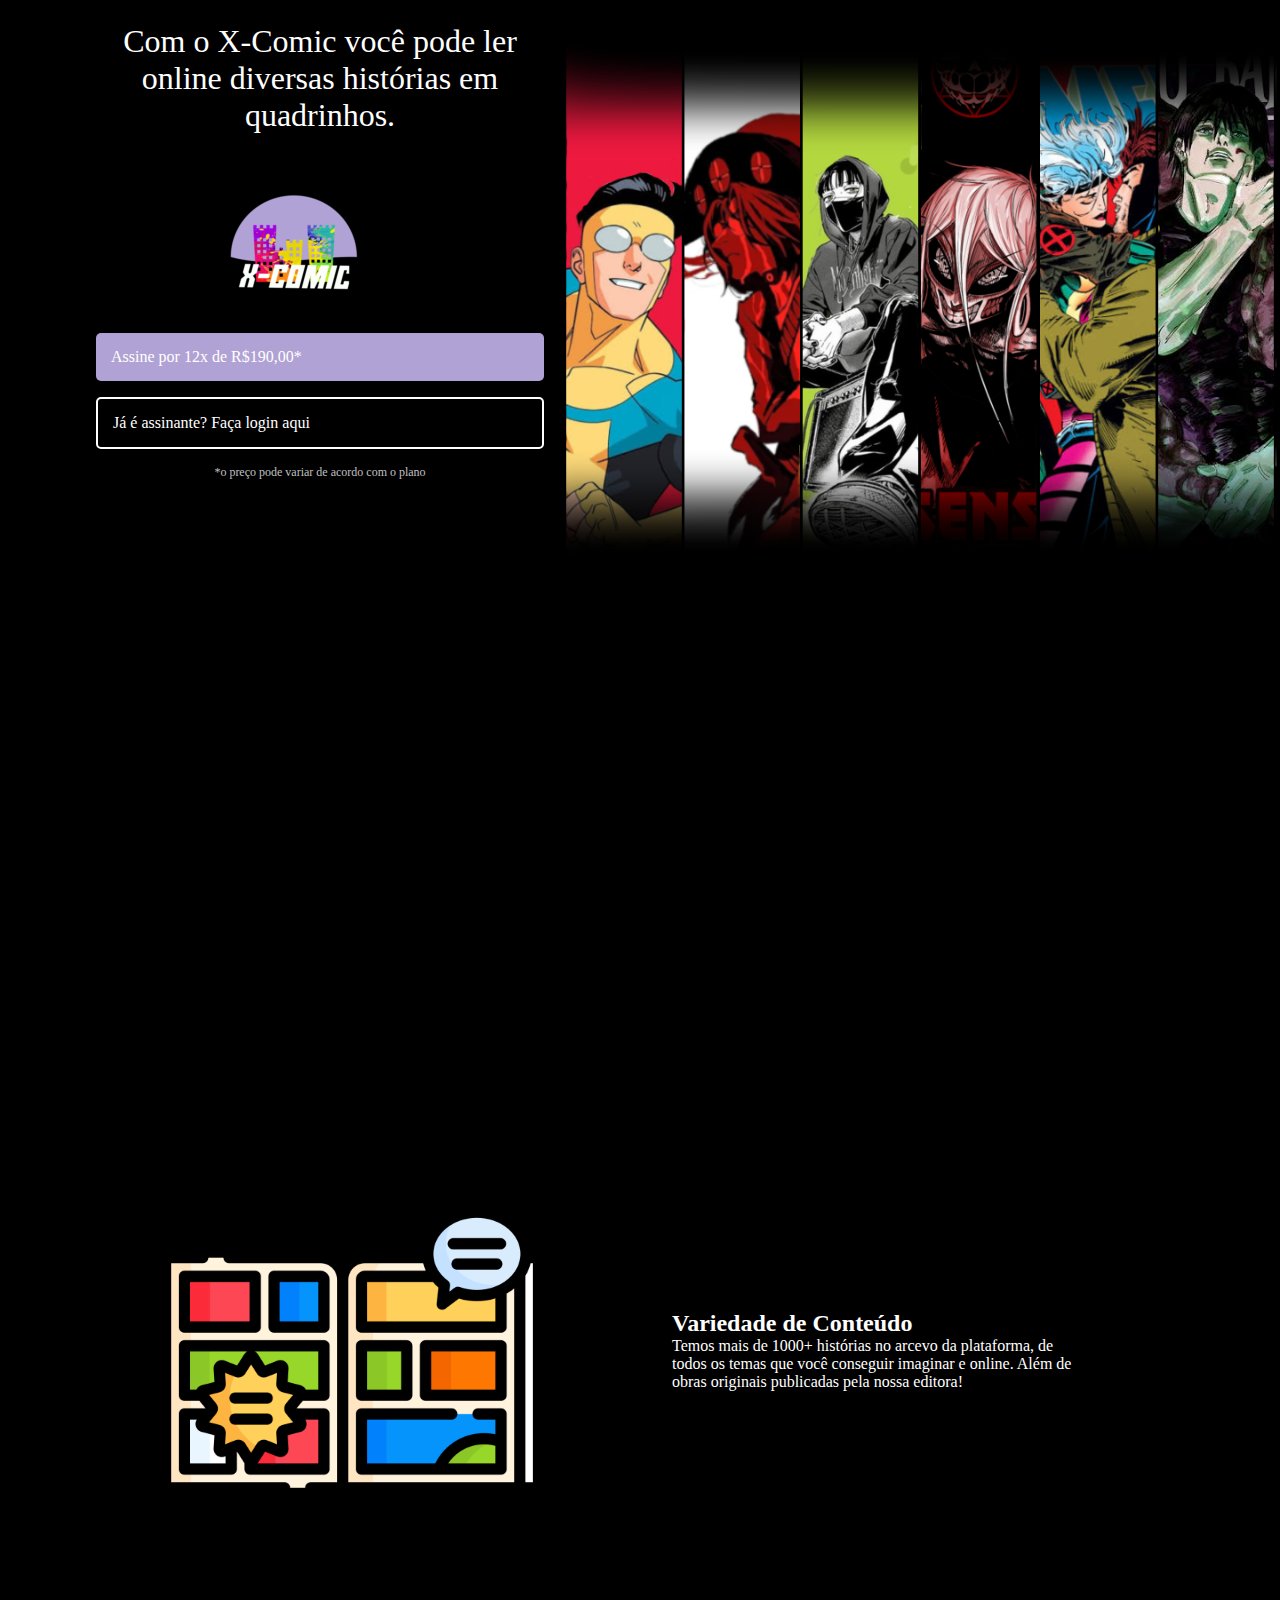
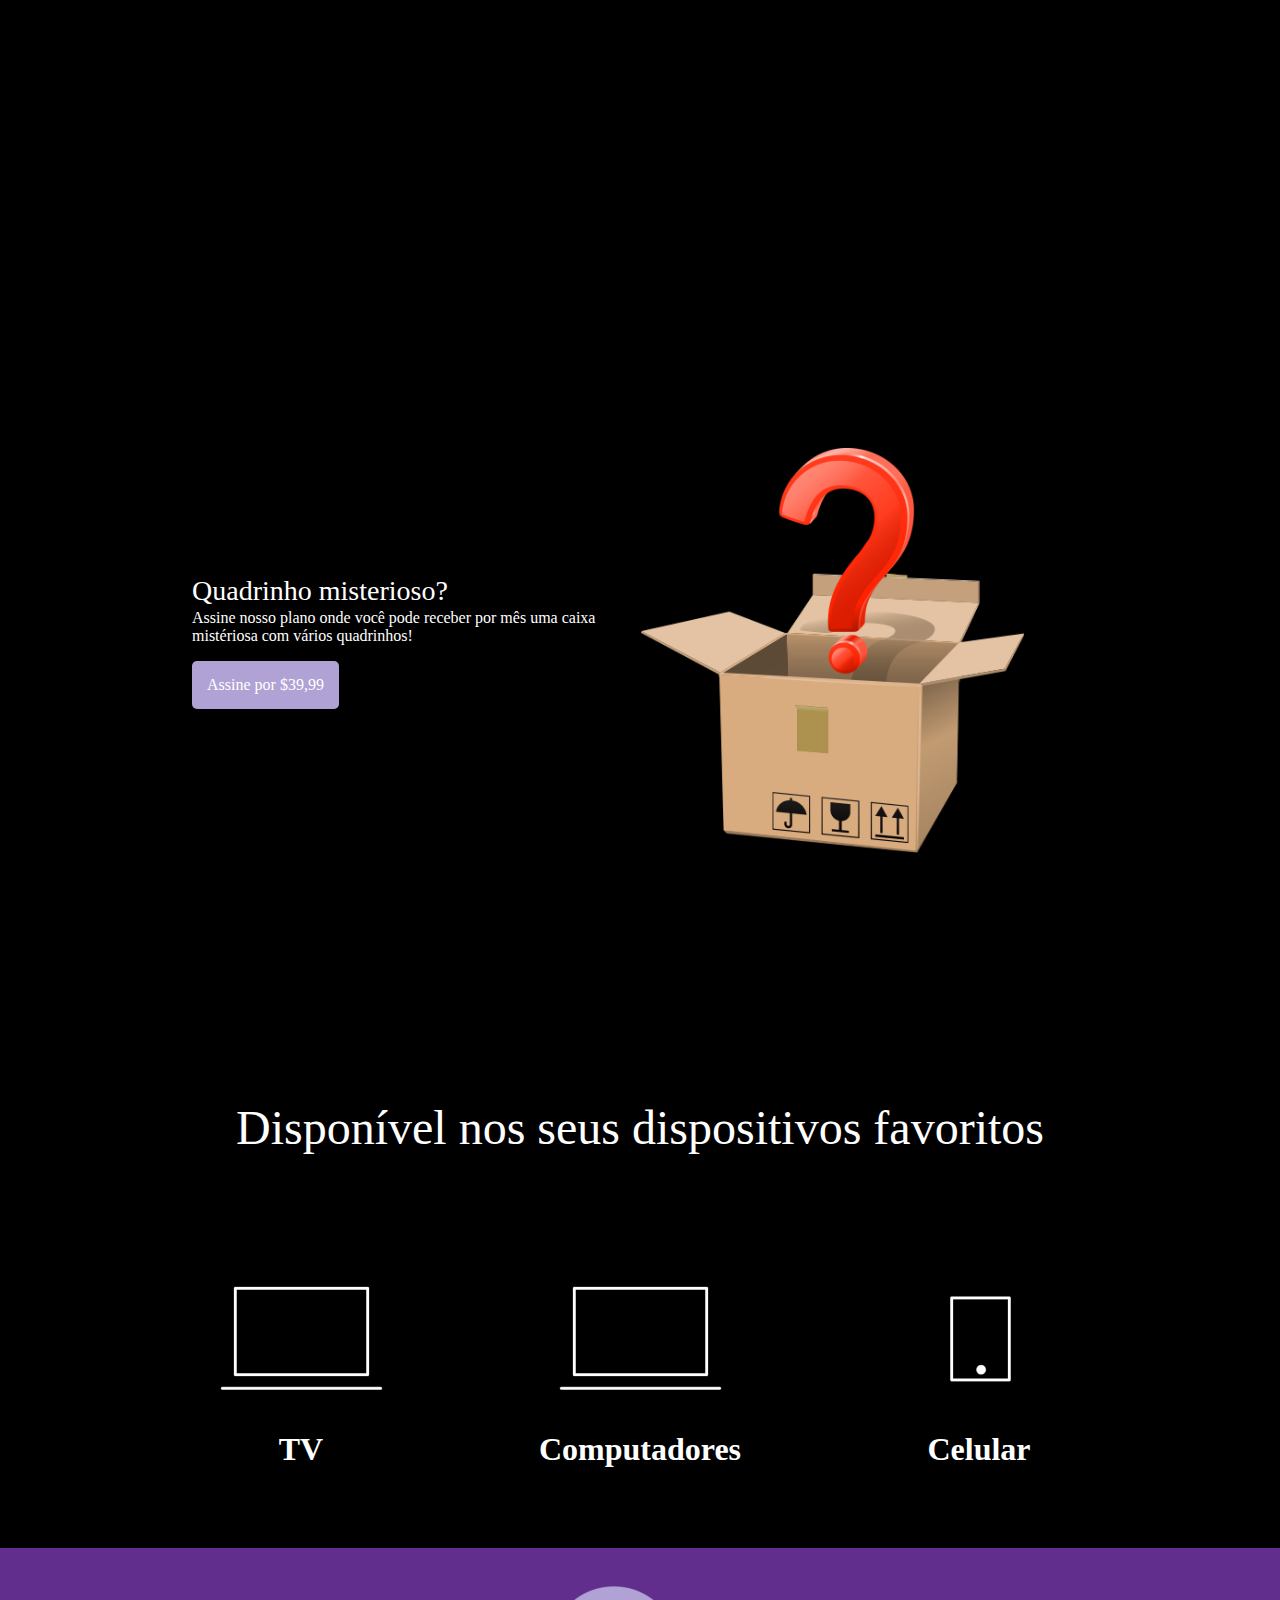
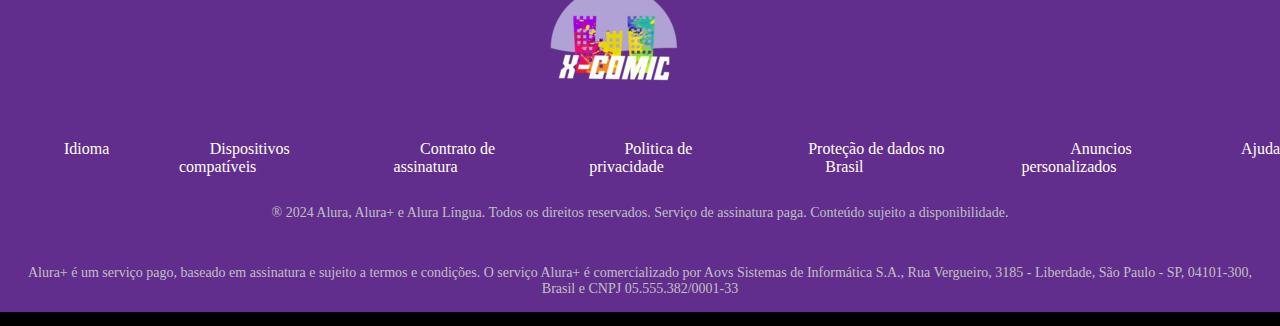
<file: index.html>
<!DOCTYPE html>
<html>

<head>
    <title>Site de Streaming</title>
    <meta charset="UTF-8">
    <meta name="viewport" content="width=device-width, initial-scale=1">
    <link rel="stylesheet" href="styles.css">
</head>

<body>
 <section class="container principal">
    <div class="container__caixa">
    <h1 class="container__titulo">Com o X-Comic você pode ler online diversas histórias em quadrinhos.</h1>
    <img src="x-comic.png" alt="aaaa" class="container__imagem">
    <a href="www.alura.com.br" class="container__botao">Assine por 12x de R$190,00*</a>
    <a href="www.alura.com.br" class="container__botao botao__secundario">Já é assinante? Faça login aqui</a>
    <p class="container__aviso">*o preço pode variar de acordo com o plano</p>
    </div>
  </section>
  
<section class="container secundario">
  <img src="quadrinho.png" alt="Plataforma.png" class="secundario__imagem">
  <div class="container__descricao">
    <h2 class="descricao-titulo">Variedade de Conteúdo</h2>
    <p class="descricao-texto">Temos mais de 1000+ histórias no arcevo da plataforma, de todos os temas que você conseguir imaginar e online. Além de obras originais publicadas pela nossa editora!</p>
  </div>
</section>

<section class="container secundario">
  <div class="container__descricao">
    <h2 class="descricao__titulo">
      Quadrinho misterioso?
    </h2>
    <p class="descricao__texto">Assine nosso plano onde você pode receber por mês uma caixa mistériosa com vários quadrinhos!</p>
    <a href="www.alura.com.br" class="container__botao secundario__botao">Assine por $39,99</a>
  </div>
  <img src="caixa.png" class="secundario__imagem">
</section>
<!--
<section class="container secundario">
  <img src="Notebook.png" class="secundario__imagem">
  <div class="container__descricao">
    <h2 class="descricao__titulo">Baixe seus cursos</h2>
    <p class="descricao__texto">Baixe e assista onde quiser a qualquer hora.</p>
  </div> -->

</section>

<section class="dispositivos">
    <h2 class="dispositivos__titulo">Disponível nos seus dispositivos favoritos</h2>
    <ul class="dispositivos__lista">
      <li>
    <img src="computador.png">
     <h3 class="lista__item">TV</h3>
     </li>
     
     <li>
    <img src="computador.png">
    <h3 class="lista__item">Computadores</h3>
    </li>
    
    <li>
    <img src="celular.png">
    <h3 class="lista__item">Celular</h3>
    </li>
    </ul>
</section>
</body>
<footer class="rodape">
        <img src="x-comic.png" alt="x-comic.png" class="rodape__logo">
        <ul class="rodape__lista">
            <li class="lista__link">
                <a href="#">Idioma</a>
            </li>
            <li class="lista__link">
                <a href="#">Dispositivos compatíveis</a>
            </li>
            <li class="lista__link">
                <a href="#">Contrato de assinatura</a>
            </li>
            <li class="lista__link">
                <a href="#">Politica de privacidade</a>
            </li>
            <li class="lista__link">
                <a href="#">Proteção de dados no Brasil</a>
            </li>
            <li class="lista__link">
                <a href="#">Anuncios personalizados</a>
            </li>
            <li class="lista__link">
                <a href="#">Ajuda</a>
            </li>
        </ul>
        <p class="rodape__texto">® 2024 Alura, Alura+ e Alura Língua. Todos os direitos reservados. Serviço de assinatura paga. Conteúdo sujeito a disponibilidade.</p>
        <p class="rodape__texto">Alura+ é um serviço pago, baseado em assinatura e sujeito a termos e condições. O serviço Alura+ é comercializado por Aovs Sistemas de Informática S.A., Rua Vergueiro, 3185 - Liberdade, São Paulo - SP, 04101-300, Brasil e CNPJ 05.555.382/0001-33</p>
    </footer>

</html>
</file>
<file: styles.css>
:root {
    --branco-principal: #FFFFFF;
    --cinza-secundario: #C0C0C0;
    --botao-azul: #167BF7;
    --cor-de-fundo: #00030C;
    --font-principal: 'edosz';
}

body {
    background-color: black;
    color: var(--branco-principal);
    font-family: var(--font-principal);
}

* {
    margin: 0;
    padding: 0;
    text-decoration: none;
    list-style-type: none;
    
}

.principal {
  background-image: url(fundo.png);
  background-repeat: no-repeat;
  background-size: contain;
  align-items: cente; 
  text-align: center;
}

.container {
  height: 100vh;
  display: grid;
  grid-template-columns: 50% 50%;
}

.container__titulo {
  margin: 23px;
  font-weight: 5;
  
}

.container__botao {
    background-color: #B0A2D4;
;
    border-radius: 5px;
    padding: 15px;
    color: var(--branco-principal);
    display: flex;
    text-decoration: none;
    margin-bottom: 1em;
}

.botao__secundario {
  background-color: transparent;
  border: 2px solid var(--branco-principal);
  
}

.container__aviso {
    font-size: 12px;
    color: var(--cinza-secundario);
}

.container__imagem {
  margin: 2em 0 2em 0;
}

.container__caixa {
 margin: 0 6em;
}

.secundario__imagem {
  width: 80%;
}

.secundario {
  align-items: center;
  margin: 0 10em;
}

.descricao__titulo {
  font-weight: 30;
  font-size: 28px;
  color: white;
  margin-bottom: 0.1em;
font-weight: 10;
}

.descricao__texto {
  font-weight: 10;
}

.secundario__botao {
  display: inline-block;
  margin-top: 1em;
}
.container__descricao {
 padding: 2em;
}

.meio {
  text-align: center;
}

.dispositivos__lista {
    display: flex;
    justify-content: center;
    list-style-type: none;
    margin: 5em 0;
}
.dispositivos {
  text-align: center;
}
.dispositivos__titulo {
  font-size: 48px;
  font-weight: 5;
}

.lista__item {
    font-size: 32px;
}

.rodape__lista {
    display: flex;
    justify-content: center;
    list-style-type: none;
    margin-top: 1em;
}

.lista__link a{
    text-decoration: none;
    color: var(--branco-principal);
    margin-left: 4em;
}
.rodape__texto {
    margin: 1em 0;
    color: var(--cinza-secundario);
    font-size: 14px;
    padding: 15px;
}

.rodape {
  background-color: #612E8E;
    text-align: center;
   
    
}

.rodape__logo {
  margin: 2em;
}
</file>
